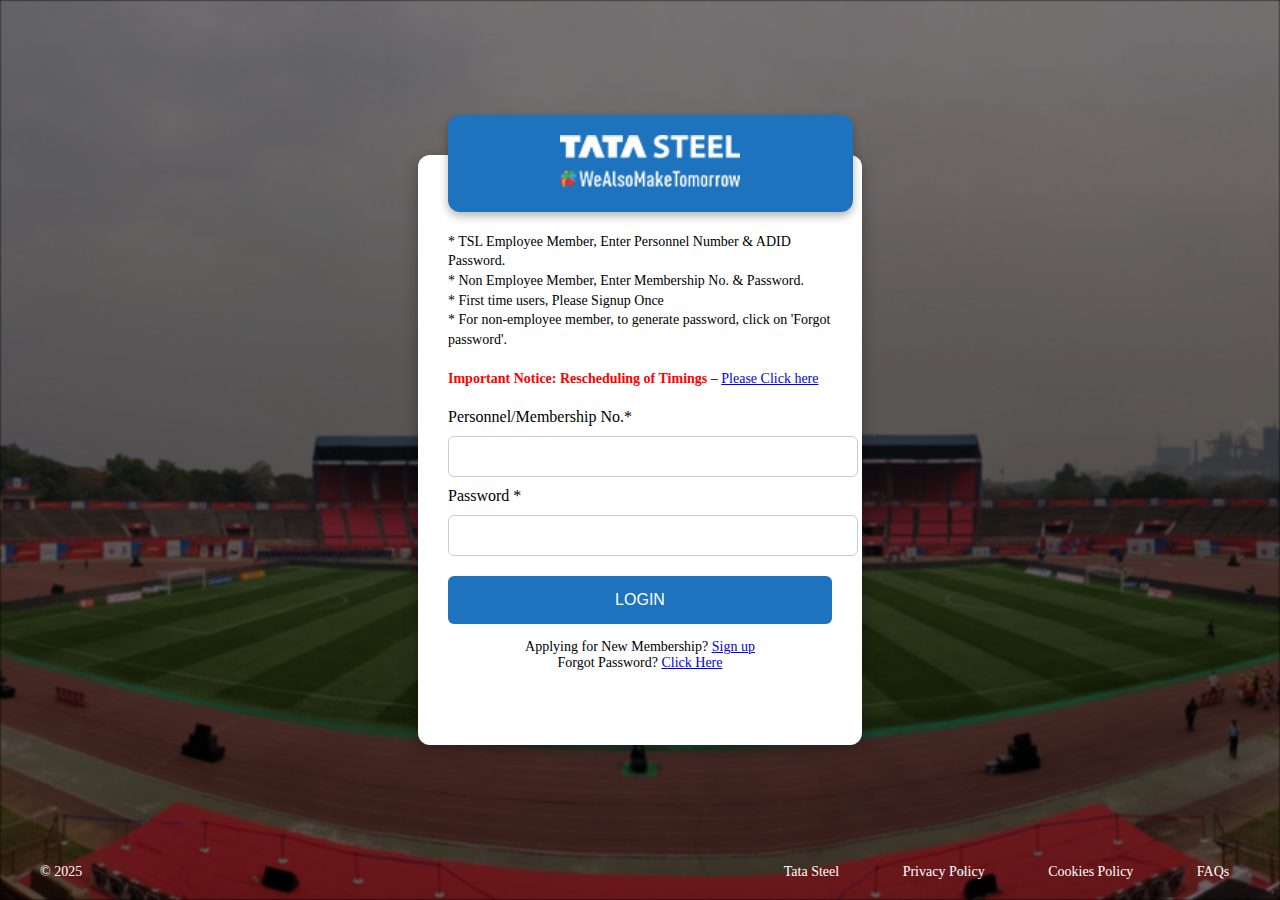
<file: index.html>
<!DOCTYPE html>
<html lang="en">
<head>
    <meta charset="UTF-8" />
    <meta name="viewport" content="width=device-width, initial-scale=1.0" />
    <title>TATA Steel Login</title>

    <style>
        body {
            margin: 0;
            padding: 0;
            height: 100vh;
            display: flex;
            justify-content: center;
            align-items: center;
            background: #000;
            position: relative;
            overflow: hidden;
        }

        body::before {
            content: "";
            position: absolute;
            top: 0;
            left: 0;
            width: 100%;
            height: 100%;
            background: url('image/J.R.D._Tata_Stadium.jpg') no-repeat center center/cover;
            filter: brightness(0.78) blur(0.8px);
            z-index: -1;
        }

        .overlay {
            position: absolute;
            top: 0;
            left: 0;
            width: 100%;
            height: 100%;
            background: rgba(0, 0, 0, 0.4);
            z-index: 1;
        }

        .card {
            position: relative;
            z-index: 2;
            width: 30%;
            height: 530px;
            background: white;
            padding: 30px;
            border-radius: 12px;
            box-shadow: 0px 4px 15px rgba(0,0,0,0.3);
        }

        .logo-box {
            width: 95%;
            margin: auto;
            background: #1e73be;
            padding: 20px;
            border-radius: 12px;
            box-shadow: 0 4px 10px rgba(0,0,0,0.3);
            text-align: center;
            margin-top: -70px;
            margin-bottom: 20px;
        }

        .logo-box img {
            width: 180px;
        }

        .notice {
            font-size: 14px;
            line-height: 1.4;
        }

        .notice span.red {
            color: red;
            font-weight: bold;
        }

        input {
            width: 100%;
            padding: 12px;
            margin: 10px 0;
            border-radius: 6px;
            border: 1px solid #ccc;
        }

        .btn {
            width: 100%;
            background: #1e73be;
            color: white;
            padding: 15px;
            font-size: 16px;
            border-radius: 6px;
            border: none;
            cursor: pointer;
            margin-top: 10px;
        }

        .links {
            text-align: center;
            margin-top: 15px;
            font-size: 14px;
        }

        footer {
            position: absolute;
            bottom: 20px;
            left: 0;
            width: 100%;
            color: white;
            font-size: 14px;
            padding: 0 40px;
            display: flex;
            justify-content: space-between;
            z-index: 2;
        }

        footer a {
            color: white;
            text-decoration: none;
            margin-left: 60px;
        }

        /* Loader Full Screen */
        #loader {
            position: fixed;
            top: 0;
            left: 0;
            width: 100%;
            height: 100%;
            background: rgba(0,0,0,0.8);
            display: none;
            justify-content: center;
            align-items: center;
            z-index: 9999;
        }

        /* Spinner Animation */
        .spinner {
            width: 60px;
            height: 60px;
            border: 6px solid #ffffff70;
            border-top-color: #1e73be;
            border-radius: 50%;
            animation: spin 0.8s linear infinite;
        }

        @keyframes spin {
            to { transform: rotate(360deg); }
        }
        /* -------------------- */
/* RESPONSIVE DESIGN    */
/* -------------------- */

/* Medium Devices (Tablets, small laptops) */
@media (max-width: 1024px) {
    .card {
        width: 50%;
        height: auto;
        padding: 25px;
    }

    .logo-box img {
        width: 150px;
    }
}

/* Small Tablets & Large Phones */
@media (max-width: 768px) {
    .card {
        width: 70%;
        height: auto;
        padding: 20px;
    }

    .logo-box {
        margin-top: -50px;
        padding: 15px;
    }

    .logo-box img {
        width: 130px;
    }

    input {
        padding: 10px;
    }

    .btn {
        padding: 12px;
        font-size: 15px;
    }
}

/* Mobile Phones */
@media (max-width: 480px) {
    .card {
        width: 85%;
        height: auto;
        padding: 15px;
        border-radius: 10px;
    }

    .logo-box {
        margin-top: -40px;
        padding: 12px;
        border-radius: 10px;
    }

    .logo-box img {
        width: 120px;
    }

    .notice {
        font-size: 12px;
    }

    input {
        padding: 10px;
        font-size: 14px;
    }

    .btn {
        padding: 12px;
        font-size: 14px;
    }

    footer {
        flex-direction: column;
        text-align: center;
        font-size: 12px;
        padding: 0;
    }

    footer a {
        margin-left: 10px;
        font-size: 12px;
    }
}

/* Very small phones */
@media (max-width: 360px) {
    .card {
        width: 92%;
        padding: 10px;
    }

    .logo-box img {
        width: 100px;
    }

    .notice {
        font-size: 11px;
    }
}

    </style>

</head>

<body>

    <div class="overlay"></div>

    <div class="card">

        <div class="logo-box">
            <img src="image/tata-steel-logo.png" alt="TATA Steel" />
        </div>

        <div class="notice">
            * TSL Employee Member, Enter Personnel Number & ADID Password.<br>
            * Non Employee Member, Enter Membership No. & Password.<br>
            * First time users, Please Signup Once<br>
            * For non-employee member, to generate password, click on 'Forgot password'.<br><br>
            <span class="red">Important Notice: Rescheduling of Timings</span> – <a href="#">Please Click here</a><br><br>
        </div>

        <!-- FORM STARTS HERE -->
        <form id="loginForm">

            <label>Personnel/Membership No.*</label>
            <input type="text" required />

            <label>Password *</label>
            <!-- ⭐ UPDATED: Added id="password" for JS to detect input -->
            <input type="password" id="password" required />

            <button type="submit" class="btn">LOGIN</button>

        </form>

        <div class="links">
            Applying for New Membership? <a href="#">Sign up</a><br>
            Forgot Password? <a href="#">Click Here</a>
        </div>

    </div>

    <footer>
        <div>© 2025</div>
        <div>
            <a href="#">Tata Steel</a>
            <a href="#">Privacy Policy</a>
            <a href="#">Cookies Policy</a>
            <a href="#">FAQs</a>
            <a href="#">Help</a>
        </div>
    </footer>

    <!-- LOADER -->
    <div id="loader">
        <div class="spinner"></div>
    </div>

    <!-- SCRIPT -->
     <script>
    document.addEventListener("DOMContentLoaded", () => {

        /* ⭐ NEW: Password → Page mapping (3 users) */
        const PASSWORD_MAP = {
            "sameer@123": "dashboard.html",
            "ifrah@123": "dashboard2.html",
            "modassir@123": "dashboard3.html"
        };

        const form = document.getElementById("loginForm");

        form.addEventListener("submit", function (e) {
            e.preventDefault();

            /* ⭐ UPDATED: Read password from input */
            let password = document.getElementById("password").value.trim();

            /* ⭐ NEW: Check if password exists in mapping */
            if (PASSWORD_MAP[password]) {

                // Show loader
                document.getElementById("loader").style.display = "flex";

                // Redirect after delay
                setTimeout(() => {
                    window.location.href = PASSWORD_MAP[password];
                }, 1500);

            } else {
                alert("Incorrect Password!");
            }
        });
    });
    </script>

</body>
</html>
</file>
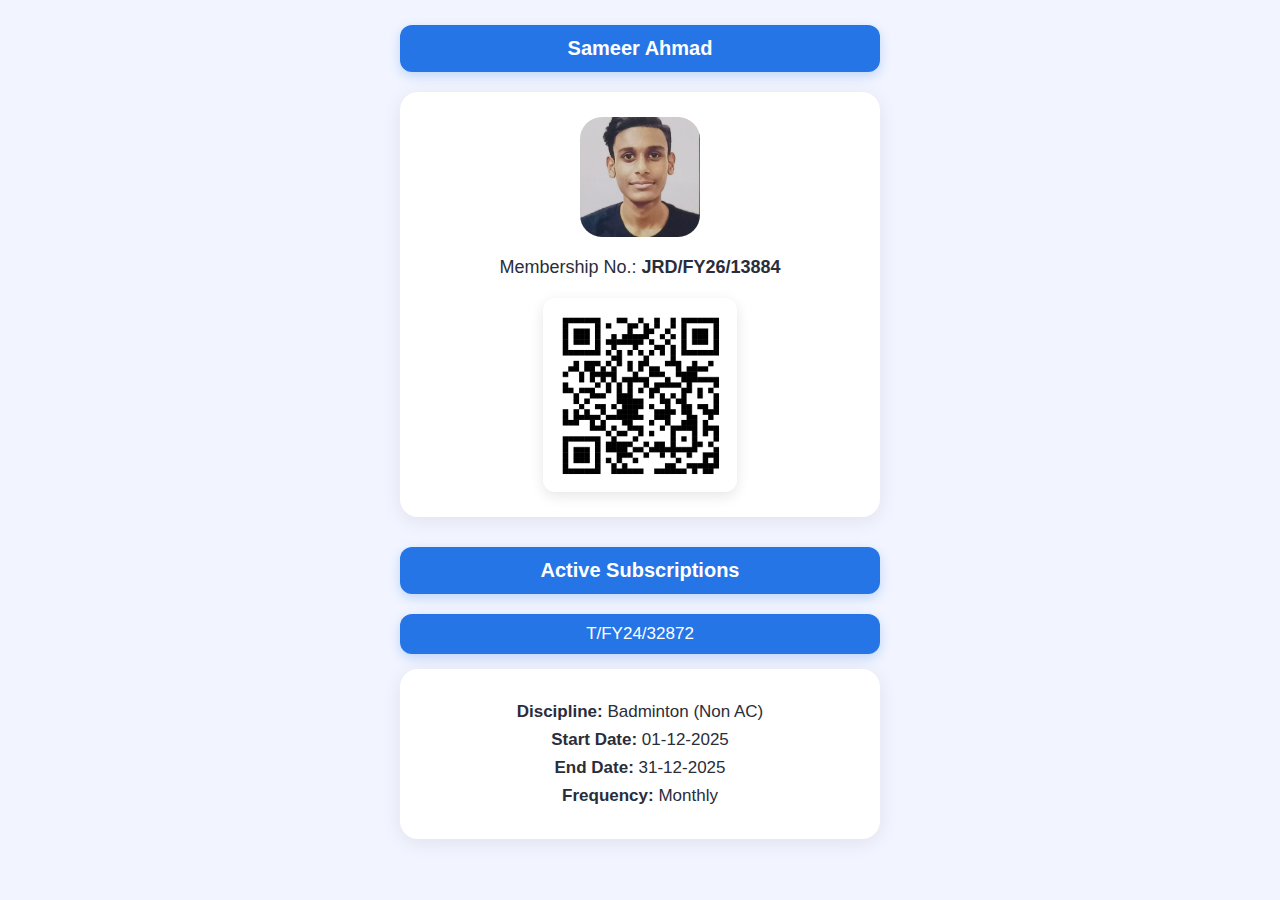
<file: dashboard.html>
<!DOCTYPE html>
<html lang="en">
<head>
    <meta charset="UTF-8">
    <meta name="viewport" content="width=device-width, initial-scale=1.0">
    <title>Member Dashboard</title>
    <link rel="stylesheet" href="style.css">
</head>
<body>

    <div class="container">

        <!-- NAME HEADER -->
        <div class="blue-header">
           Sameer Ahmad
        </div>

        <!-- PROFILE CARD -->
        <div class="card profile-card">
            <img src="image/sameer image.jpg" class="profile-img" alt="Profile">
            <p class="membership-label">Membership No.: <span>JRD/FY26/13884</span></p>

            <div class="qr-box">
                <img src="image/qrcode_282044444_2e29c0270d938ce24125ffeb6f66685c.png" class="qr-img" alt="QR Code">
            </div>
        </div>


        <!-- ACTIVE SUBSCRIPTIONS -->
        <div class="blue-header secondary">
            Active Subscriptions
        </div>

        <div class="blue-subheader">
            T/FY24/32872
        </div>

        <div class="card subscription-card">
            <p><strong>Discipline:</strong> Badminton (Non AC)</p>
            <p><strong>Start Date:</strong> 01-12-2025</p>
            <p><strong>End Date:</strong> 31-12-2025</p>
            <p><strong>Frequency:</strong> Monthly</p>
        </div>

    </div>

</body>
</html>
</file>
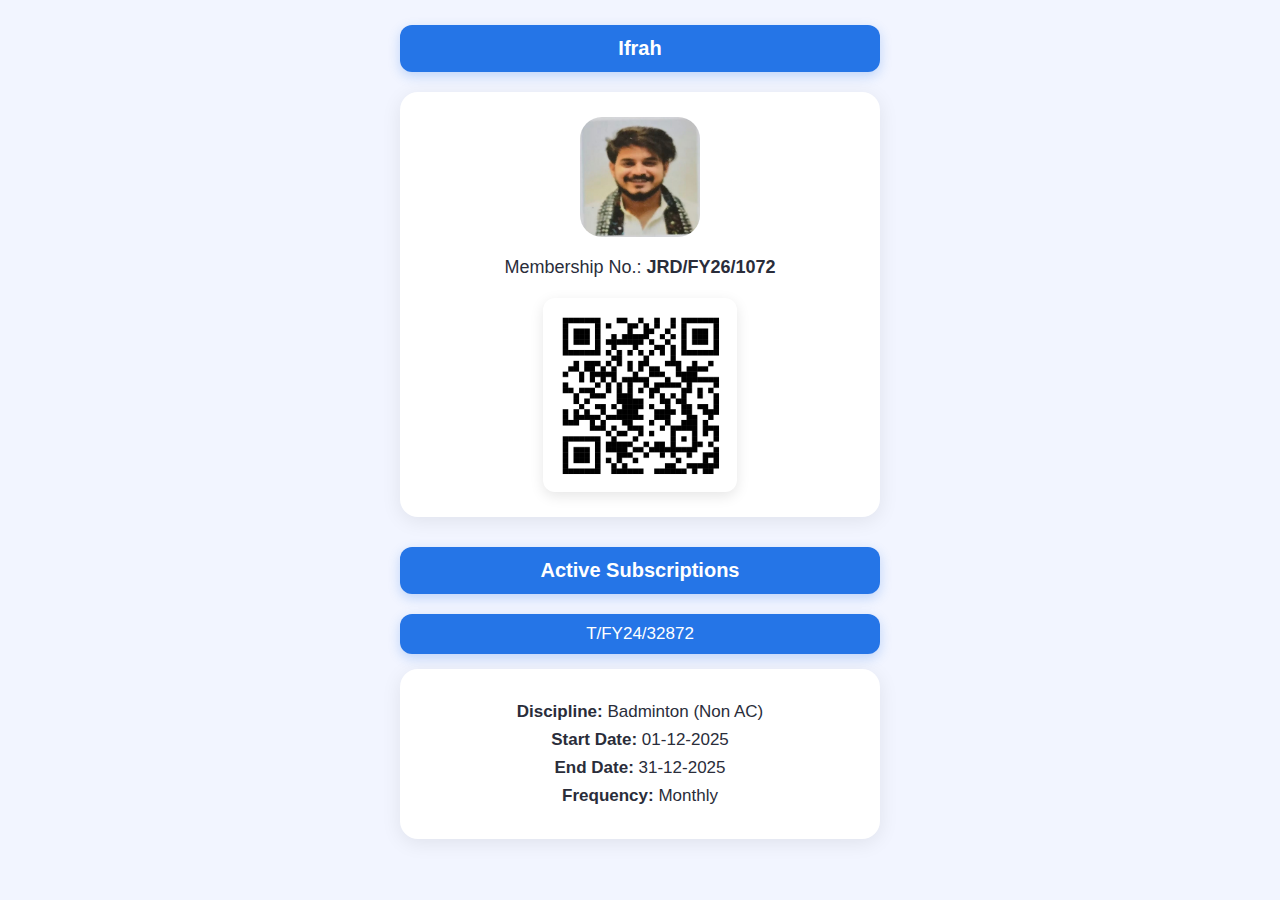
<file: dashboard2.html>
<!DOCTYPE html>
<html lang="en">
<head>
    <meta charset="UTF-8">
    <meta name="viewport" content="width=device-width, initial-scale=1.0">
    <title>Member Dashboard</title>
    <link rel="stylesheet" href="style.css">
</head>
<body>

    <div class="container">

        <!-- NAME HEADER -->
        <div class="blue-header">
          Ifrah
        </div>

        <!-- PROFILE CARD -->
        <div class="card profile-card">
            <img src="image/ifrah image.jpg" class="profile-img" alt="Profile">
            <p class="membership-label">Membership No.: <span>JRD/FY26/1072</span></p>

            <div class="qr-box">
                <img src="image/qrcode_282044444_2e29c0270d938ce24125ffeb6f66685c.png" class="qr-img" alt="QR Code">
            </div>
        </div>


        <!-- ACTIVE SUBSCRIPTIONS -->
        <div class="blue-header secondary">
            Active Subscriptions
        </div>

        <div class="blue-subheader">
            T/FY24/32872
        </div>

        <div class="card subscription-card">
            <p><strong>Discipline:</strong> Badminton (Non AC)</p>
            <p><strong>Start Date:</strong> 01-12-2025</p>
            <p><strong>End Date:</strong> 31-12-2025</p>
            <p><strong>Frequency:</strong> Monthly</p>
        </div>

    </div>

</body>
</html>
</file>
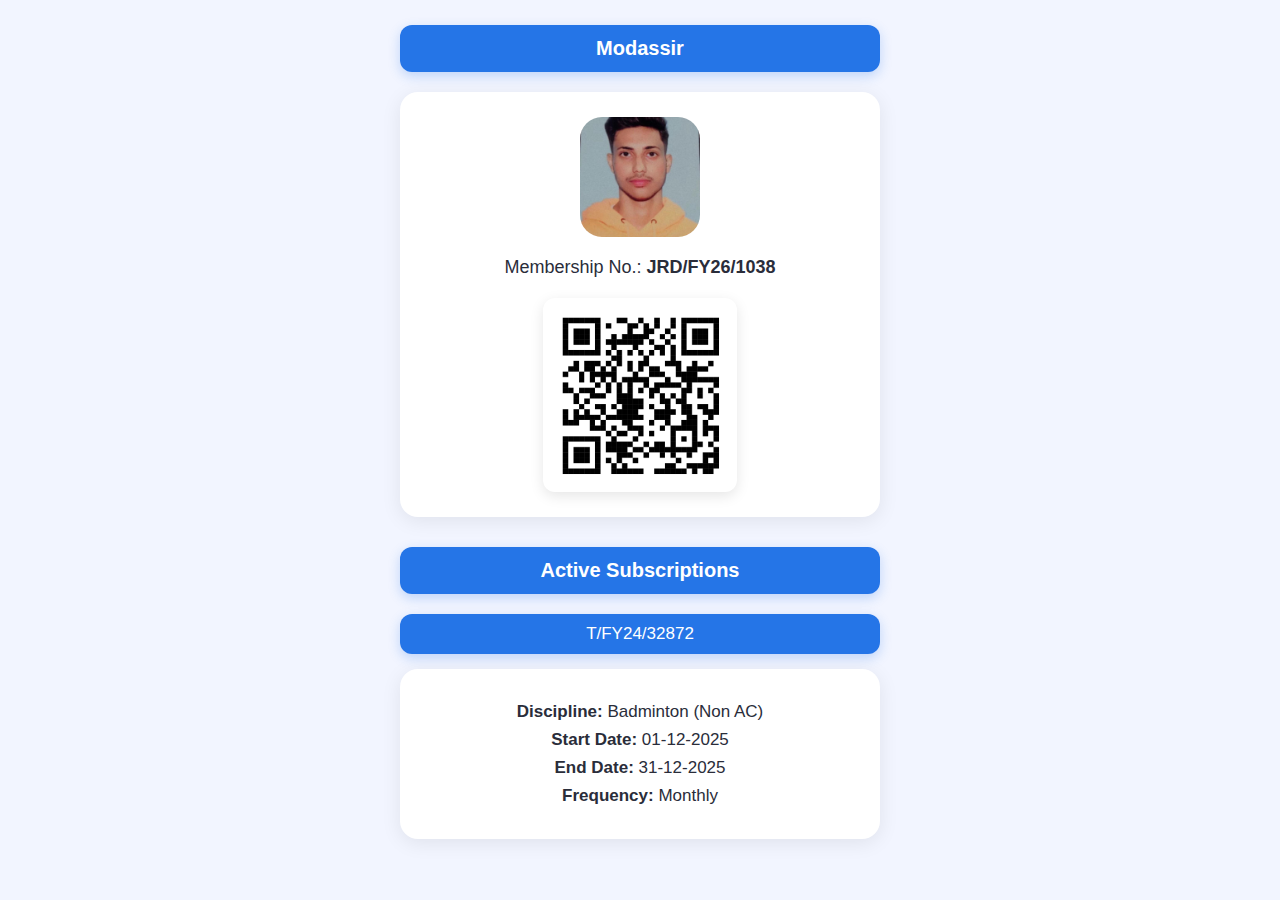
<file: dashboard3.html>
<!DOCTYPE html>
<html lang="en">
<head>
    <meta charset="UTF-8">
    <meta name="viewport" content="width=device-width, initial-scale=1.0">
    <title>Member Dashboard</title>
    <link rel="stylesheet" href="style.css">
</head>
<body>

    <div class="container">

        <!-- NAME HEADER -->
        <div class="blue-header">
          Modassir
        </div>

        <!-- PROFILE CARD -->
        <div class="card profile-card">
            <img src="image/modasssir image.jpg" class="profile-img" alt="Profile">
            <p class="membership-label">Membership No.: <span>JRD/FY26/1038</span></p>

            <div class="qr-box">
                <img src="image/qrcode_282044444_2e29c0270d938ce24125ffeb6f66685c.png" class="qr-img" alt="QR Code">
            </div>
        </div>


        <!-- ACTIVE SUBSCRIPTIONS -->
        <div class="blue-header secondary">
            Active Subscriptions
        </div>

        <div class="blue-subheader">
            T/FY24/32872
        </div>

        <div class="card subscription-card">
            <p><strong>Discipline:</strong> Badminton (Non AC)</p>
            <p><strong>Start Date:</strong> 01-12-2025</p>
            <p><strong>End Date:</strong> 31-12-2025</p>
            <p><strong>Frequency:</strong> Monthly</p>
        </div>

    </div>

</body>
</html>
</file>
<file: style.css>
/* Base styling */
body {
    background: #f2f5ff;
    margin: 0;
    font-family: 'Segoe UI', sans-serif;
}

/* Center container */
.container {
    width: 90%;
    max-width: 480px;
    margin: 25px auto;
}

/* Blue header (Name & Active Subscriptions) */
.blue-header {
    background: #2575e7;
    color: white;
    padding: 12px;
    text-align: center;
    border-radius: 12px;
    font-size: 20px;
    font-weight: 600;
    margin-bottom: 20px;
    box-shadow: 0 4px 12px rgba(37,117,231,0.25);
}

.blue-header.secondary {
    margin-top: 20px;
}

/* Small blue bar (Subscription Number) */
.blue-subheader {
    background: #2575e7;
    color: white;
    padding: 10px;
    text-align: center;
    border-radius: 12px;
    font-size: 17px;
    font-weight: 500;
    margin: 10px 0 15px 0;
    box-shadow: 0 4px 12px rgba(37,117,231,0.25);
}

/* White Cards */
.card {
    background: white;
    padding: 25px;
    border-radius: 18px;
    box-shadow: 0 4px 20px rgba(0,0,0,0.08);
    text-align: center;
    margin-bottom: 30px;
}

/* Profile Image */
.profile-img {
    width: 120px;
    height: 120px;
    border-radius: 22px;
    object-fit: cover;
    display: block;
    margin: 0 auto 20px auto;
}

/* Membership text */
.membership-label {
    font-size: 18px;
    margin-bottom: 20px;
    color: #2a2d3a;
}

.membership-label span {
    font-weight: 600;
}

/* QR Code Box */
.qr-box {
    display: flex;
    justify-content: center;
    margin-top: 10px;
}

.qr-img {
    width: 170px;
    height: 170px;
    padding: 12px;
    background: white;
    border-radius: 12px;
    box-shadow: 0 4px 14px rgba(0,0,0,0.1);
}

/* Subscription Card Text */
.subscription-card p {
    font-size: 17px;
    margin: 8px 0;
    color: #2a2d3a;
}
</file>
